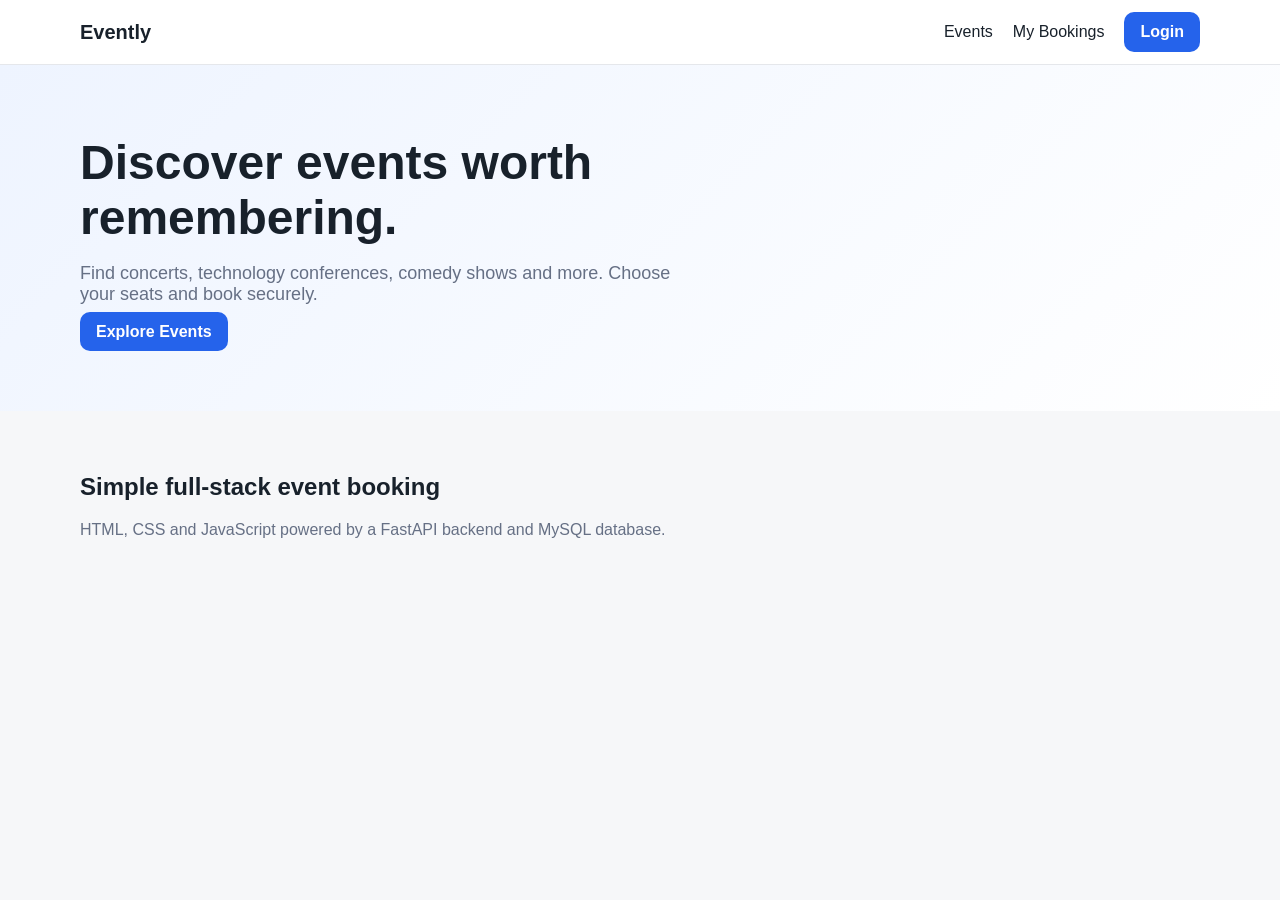
<file: frontend/index.html>
<!doctype html>
<html>
<head>
  <meta charset="utf-8">
  <meta name="viewport" content="width=device-width,initial-scale=1">
  <title>Evently</title>
  <link rel="stylesheet" href="css/style.css">
</head>

<body>

  <nav class="nav">
    <div class="container nav-inner">

      <a class="brand" href="index.html">
        Evently
      </a>

      <div class="nav-links">

        <a href="events.html">
          Events
        </a>

        <a href="bookings.html">
          My Bookings
        </a>

        <a class="btn" href="login.html">
          Login
        </a>

      </div>

    </div>
  </nav>

  <main>

    <section class="hero">
      <div class="container">

        <h1>
          Discover events worth remembering.
        </h1>

        <p>
          Find concerts, technology conferences, comedy shows and more.
          Choose your seats and book securely.
        </p>

        <a class="btn" href="events.html">
          Explore Events
        </a>

      </div>
    </section>

    <section class="section">
      <div class="container">

        <h2>
          Simple full-stack event booking
        </h2>

        <p class="muted">
          HTML, CSS and JavaScript powered by a FastAPI backend and MySQL database.
        </p>

      </div>
    </section>

  </main>

</body>
</html>
</file>
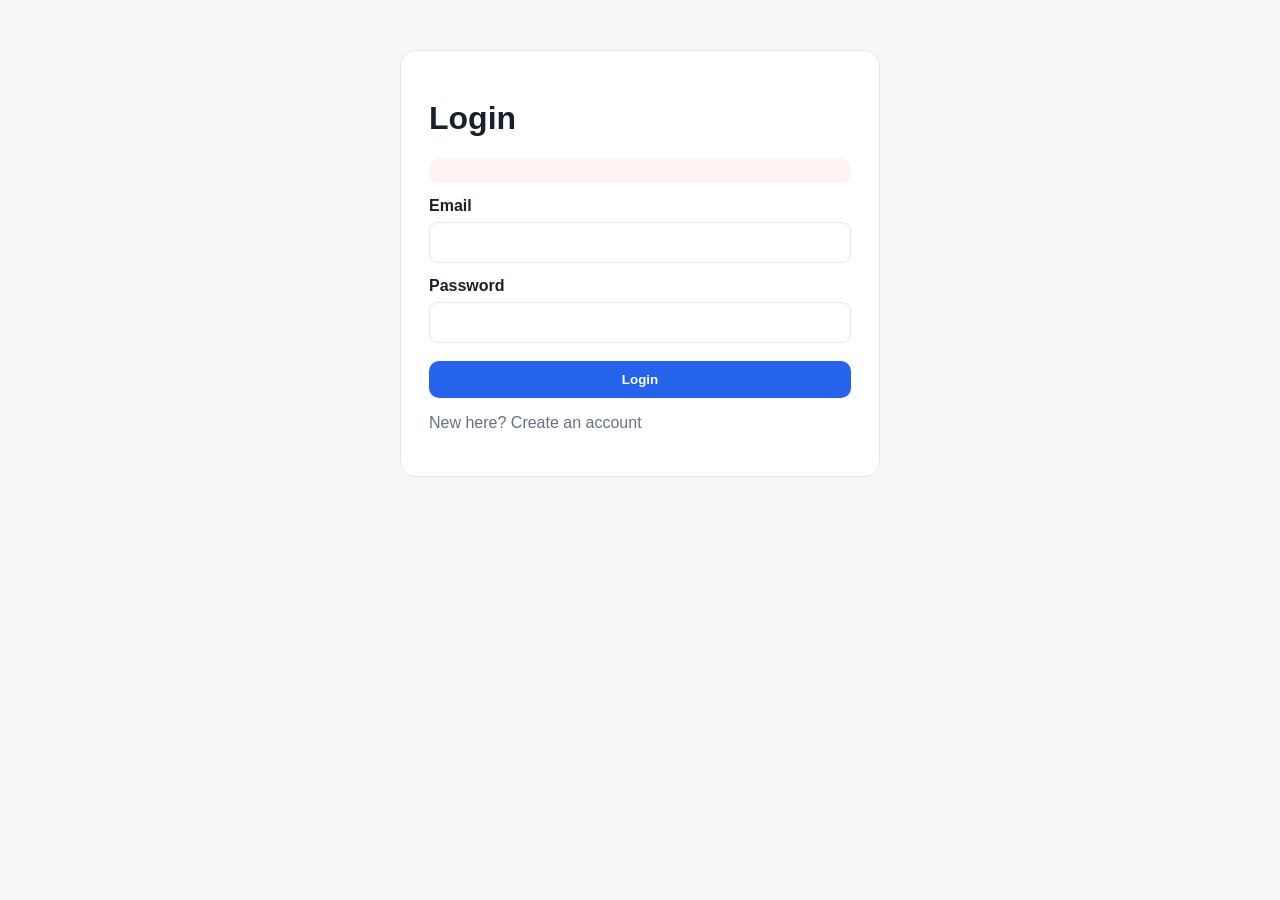
<file: frontend/bookings.html>
<!doctype html>
<html>
<head>
  <meta charset="utf-8">
  <meta name="viewport" content="width=device-width,initial-scale=1">
  <title>My Bookings</title>
  <link rel="stylesheet" href="css/style.css">
</head>

<body>

  <nav class="nav">
    <div class="container nav-inner">

      <a class="brand" href="index.html">
        Evently
      </a>

      <div class="nav-links">
        <a href="events.html">
          Events
        </a>

        <button class="btn secondary" onclick="logout()">
          Logout
        </button>
      </div>

    </div>
  </nav>

  <main class="section">
    <div class="container">

      <h1>My Bookings</h1>

      <div style="overflow:auto">

        <table class="table">

          <thead>
            <tr>
              <th>ID</th>
              <th>Event</th>
              <th>Seats</th>
              <th>Amount</th>
              <th>Status</th>
              <th></th>
            </tr>
          </thead>

          <tbody id="bookings"></tbody>

        </table>

      </div>

    </div>
  </main>

  <script src="js/api.js"></script>
  <script src="js/booking.js"></script>

  <script>
    loadBookings().catch(
      e =>
        document.getElementById('bookings').innerHTML =
          '<tr><td colspan="6">' +
          e.message +
          '</td></tr>'
    );
  </script>

</body>
</html>
</file>
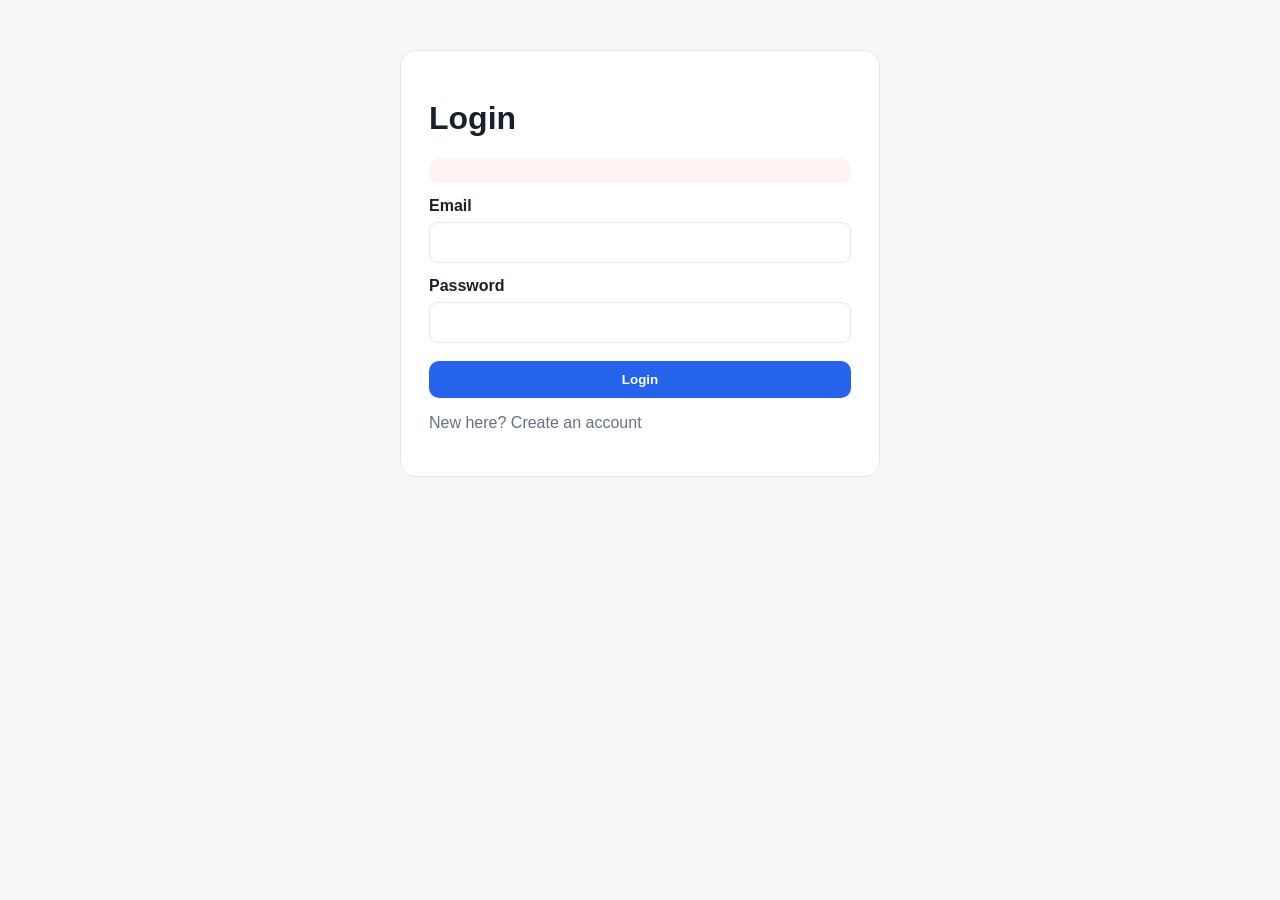
<file: frontend/event-details.html>
<!doctype html>
<html>
<head>
  <meta charset="utf-8">
  <meta name="viewport" content="width=device-width,initial-scale=1">
  <title>Event Details</title>
  <link rel="stylesheet" href="css/style.css">
</head>

<body>

  <nav class="nav">
    <div class="container nav-inner">

      <a class="brand" href="index.html">
        Evently
      </a>

      <div class="nav-links">

        <a href="events.html">
          Events
        </a>

        <a href="bookings.html">
          My Bookings
        </a>

        <button class="btn secondary" onclick="logout()">
          Logout
        </button>

      </div>

    </div>
  </nav>

  <main class="section">
    <div class="container">

      <h1 id="title">
        Loading...
      </h1>

      <p id="info" class="muted"></p>

      <p id="description"></p>

      <h2>
        Select Seats
      </h2>

      <div id="seats" class="seats"></div>

      <div class="summary">

        <div class="row">
          <strong>Total</strong>
          <strong id="total">
            ₹0
          </strong>
        </div>

        <button id="book" class="btn">
          Book Selected Seats
        </button>

        <div id="msg"></div>

      </div>

    </div>
  </main>

  <script src="js/api.js"></script>
  <script src="js/booking.js"></script>

  <script>
    loadDetails().catch(
      e =>
        document.getElementById('msg').innerHTML =
          '<div class="notice error">' +
          e.message +
          '</div>'
    );
  </script>

</body>
</html>
</file>
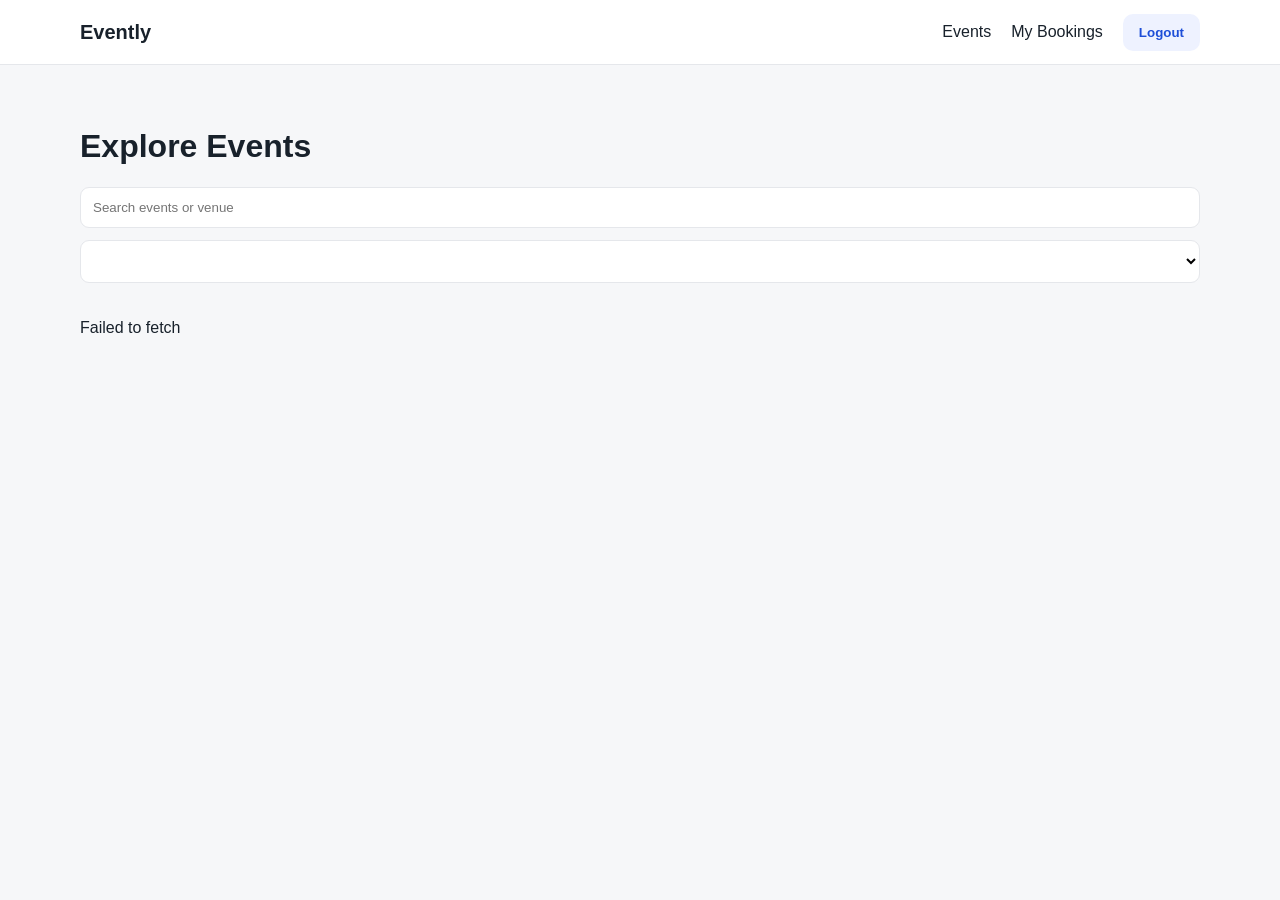
<file: frontend/events.html>
<!doctype html>
<html>
<head>
  <meta charset="utf-8">
  <meta name="viewport" content="width=device-width,initial-scale=1">
  <title>Events</title>
  <link rel="stylesheet" href="css/style.css">
</head>

<body>

  <nav class="nav">
    <div class="container nav-inner">

      <a class="brand" href="index.html">
        Evently
      </a>

      <div class="nav-links">

        <a href="events.html">
          Events
        </a>

        <a href="bookings.html">
          My Bookings
        </a>

        <button class="btn secondary" onclick="logout()">
          Logout
        </button>

      </div>

    </div>
  </nav>

  <main class="section">
    <div class="container">

      <h1>
        Explore Events
      </h1>

      <div class="toolbar">

        <input
          id="search"
          class="input"
          placeholder="Search events or venue"
        >

        <select
          id="category"
          class="select"
        ></select>

      </div>

      <div id="events" class="grid"></div>

    </div>
  </main>

  <script src="js/api.js"></script>
  <script src="js/events.js"></script>

  <script>
    loadEvents().catch(
      e =>
        document.getElementById('events').innerHTML =
          '<p>' +
          e.message +
          '</p>'
    );
  </script>

</body>
</html>
</file>
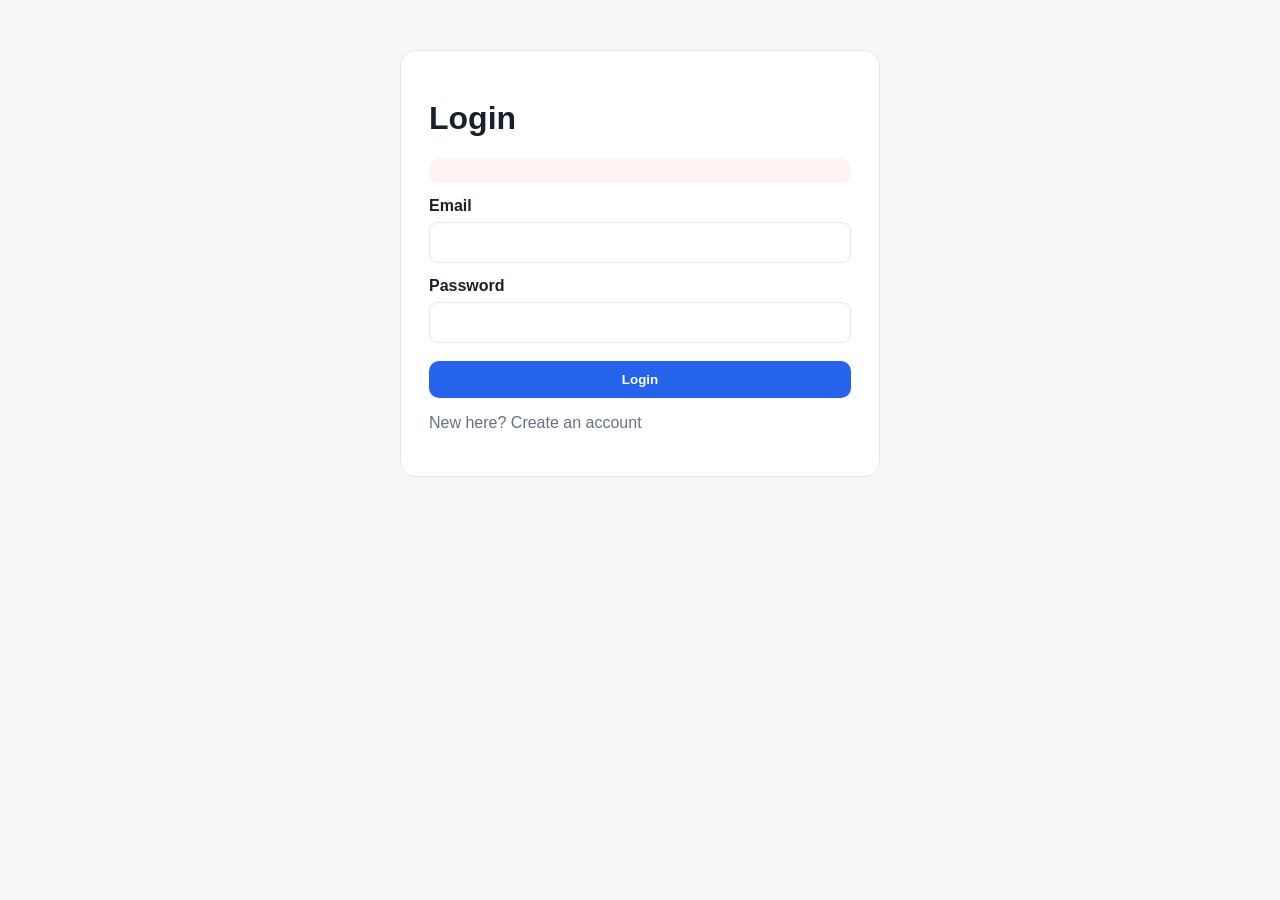
<file: frontend/login.html>
<!doctype html>
<html>
<head>
  <meta charset="utf-8">
  <meta name="viewport" content="width=device-width,initial-scale=1">
  <title>Login</title>
  <link rel="stylesheet" href="css/style.css">
</head>

<body>

  <main class="container">

    <form
      class="form"
      onsubmit="event.preventDefault(); submitAuth('login')"
    >

      <h1>
        Login
      </h1>

      <div id="msg" class="notice error"></div>

      <label>
        Email
      </label>

      <input
        id="email"
        class="input"
        type="email"
        required
      >

      <label>
        Password
      </label>

      <input
        id="password"
        class="input"
        type="password"
        required
      >

      <button class="btn">
        Login
      </button>

      <p class="muted">
        New here?
        <a href="register.html">
          Create an account
        </a>
      </p>

    </form>

  </main>

  <script src="js/api.js"></script>
  <script src="js/auth.js"></script>

</body>
</html>
</file>
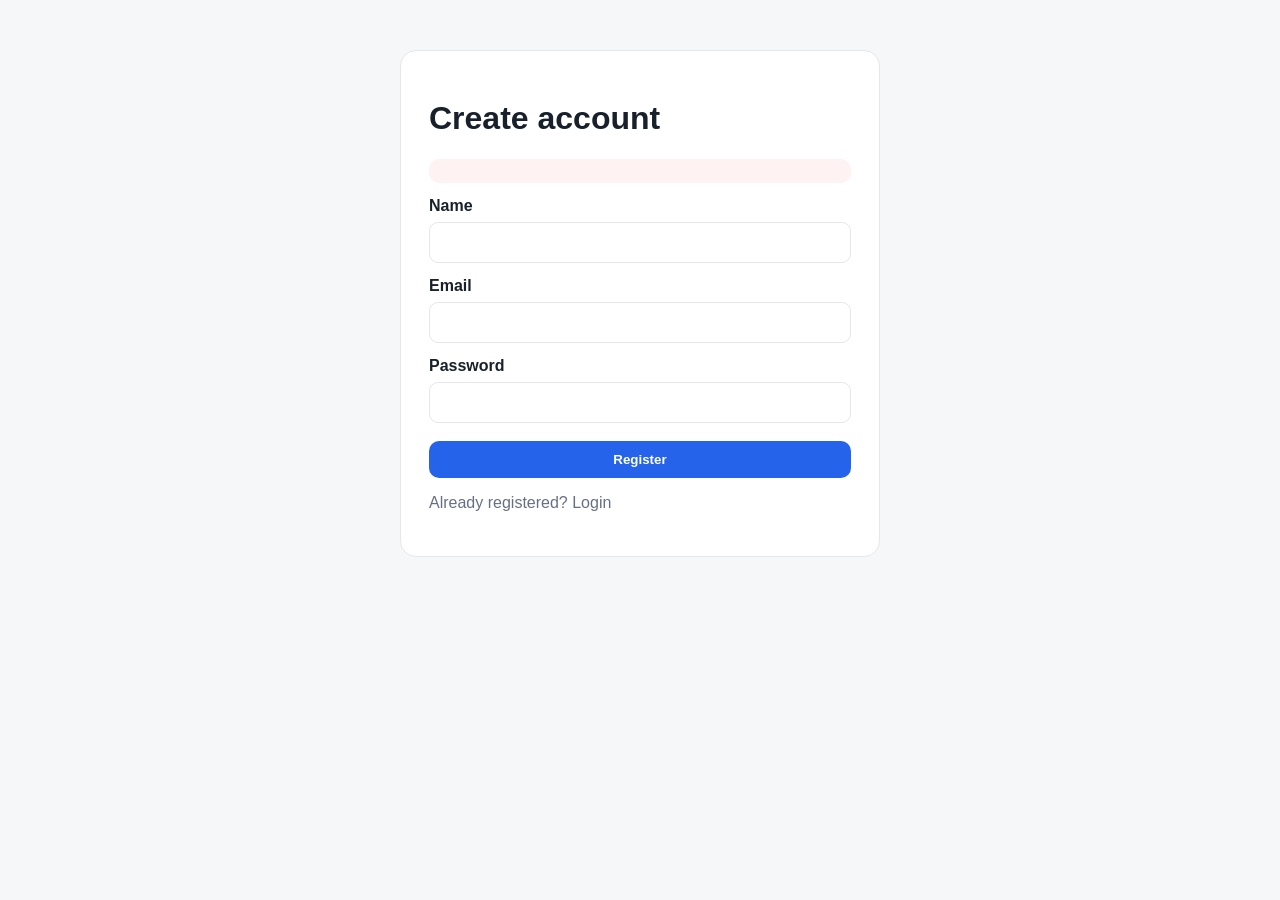
<file: frontend/register.html>
<!doctype html>
<html>
<head>
  <meta charset="utf-8">
  <meta name="viewport" content="width=device-width,initial-scale=1">
  <title>Register</title>
  <link rel="stylesheet" href="css/style.css">
</head>

<body>

  <main class="container">

    <form
      class="form"
      onsubmit="event.preventDefault(); submitAuth('register')"
    >
      <h1>
        Create account
      </h1>
      <div id="msg" class="notice error"></div>

      <label>
        Name
      </label>

      <input
        id="name"
        class="input"
        required
      >

      <label>
        Email
      </label>

      <input
        id="email"
        class="input"
        type="email"
        required
      >

      <label>
        Password
      </label>

      <input
        id="password"
        class="input"
        type="password"
        minlength="6"
        required
      >

      <button class="btn">
        Register
      </button>

      <p class="muted">
        Already registered?
        <a href="login.html">
          Login
        </a>
      </p>

    </form>

  </main>

  <script src="js/api.js"></script>
  <script src="js/auth.js"></script>

</body>
</html>
</file>
<file: frontend/css/style.css>
:root {
  --bg: #f6f7f9;
  --card: #fff;
  --text: #18212b;
  --muted: #667085;
  --accent: #2563eb;
  --border: #e5e7eb;
  --danger: #dc2626;
  --success: #16a34a;
}

* {
  box-sizing: border-box;
}

body {
  margin: 0;
  font-family: Inter, Arial, sans-serif;
  background: var(--bg);
  color: var(--text);
}

a {
  text-decoration: none;
  color: inherit;
}

.container {
  width: min(1120px, 92%);
  margin: auto;
}

.nav {
  background: #fff;
  border-bottom: 1px solid var(--border);
  position: sticky;
  top: 0;
  z-index: 10;
}

.nav-inner {
  height: 64px;
  display: flex;
  align-items: center;
  justify-content: space-between;
}

.brand {
  font-weight: 800;
  font-size: 20px;
}

.nav-links {
  display: flex;
  gap: 20px;
  align-items: center;
}

.btn {
  border: 0;
  border-radius: 10px;
  padding: 11px 16px;
  cursor: pointer;
  background: var(--accent);
  color: #fff;
  font-weight: 700;
}

.btn.secondary {
  background: #eef2ff;
  color: #1d4ed8;
}

.btn.danger {
  background: var(--danger);
}

.hero {
  padding: 70px 0;
  background: linear-gradient(135deg, #eef4ff, #fff);
}

.hero h1 {
  font-size: 48px;
  max-width: 650px;
  margin: 0 0 16px;
}

.hero p {
  color: var(--muted);
  font-size: 18px;
  max-width: 620px;
}

.section {
  padding: 42px 0;
}

.toolbar {
  display: flex;
  gap: 12px;
  flex-wrap: wrap;
  margin: 20px 0;
}

.input,
.select {
  width: 100%;
  padding: 12px;
  border: 1px solid var(--border);
  border-radius: 9px;
  background: #fff;
}

.toolbar .input {
  flex: 1;
  min-width: 220px;
}

.grid {
  display: grid;
  grid-template-columns: repeat(3, 1fr);
  gap: 20px;
}

.card {
  background: var(--card);
  border: 1px solid var(--border);
  border-radius: 16px;
  overflow: hidden;
}

.card-img {
  height: 180px;
  background: #dbeafe;
  display: flex;
  align-items: center;
  justify-content: center;
  font-size: 42px;
}

.card-body {
  padding: 18px;
}

.muted {
  color: var(--muted);
}

.price {
  font-weight: 800;
  font-size: 20px;
}

.row {
  display: flex;
  justify-content: space-between;
  gap: 12px;
  align-items: center;
}

.form {
  max-width: 480px;
  margin: 50px auto;
  background: #fff;
  padding: 28px;
  border: 1px solid var(--border);
  border-radius: 16px;
}

.form label {
  display: block;
  font-weight: 700;
  margin: 14px 0 7px;
}

.form button {
  margin-top: 18px;
  width: 100%;
}

.seats {
  display: grid;
  grid-template-columns: repeat(10, 1fr);
  gap: 8px;
  margin: 20px 0;
}

.seat {
  border: 1px solid #bfdbfe;
  background: #eff6ff;
  color: #1d4ed8;
  border-radius: 7px;
  padding: 9px 3px;
  cursor: pointer;
  text-align: center;
}

.seat.selected {
  background: var(--accent);
  color: #fff;
}

.seat.booked {
  background: #e5e7eb;
  color: #9ca3af;
  cursor: not-allowed;
}

.summary {
  background: #fff;
  border: 1px solid var(--border);
  border-radius: 14px;
  padding: 20px;
  margin-top: 20px;
}

.table {
  width: 100%;
  border-collapse: collapse;
  background: #fff;
  border-radius: 12px;
  overflow: hidden;
}

.table th,
.table td {
  padding: 13px;
  border-bottom: 1px solid var(--border);
  text-align: left;
}

.notice {
  padding: 12px;
  border-radius: 10px;
  margin: 12px 0;
}

.success {
  background: #ecfdf3;
  color: #166534;
}

.error {
  background: #fef2f2;
  color: #991b1b;
}

.stats {
  display: grid;
  grid-template-columns: repeat(4, 1fr);
  gap: 15px;
}

.stat {
  background: #fff;
  padding: 20px;
  border: 1px solid var(--border);
  border-radius: 14px;
}

.stat strong {
  display: block;
  font-size: 28px;
  margin-top: 8px;
}

@media (max-width: 800px) {
  .grid {
    grid-template-columns: 1fr 1fr;
  }

  .stats {
    grid-template-columns: 1fr 1fr;
  }

  .hero h1 {
    font-size: 36px;
  }

  .seats {
    grid-template-columns: repeat(5, 1fr);
  }
}

@media (max-width: 520px) {
  .grid {
    grid-template-columns: 1fr;
  }

  .nav-links {
    gap: 8px;
    font-size: 13px;
  }

  .hero {
    padding: 45px 0;
  }
}
</file>
